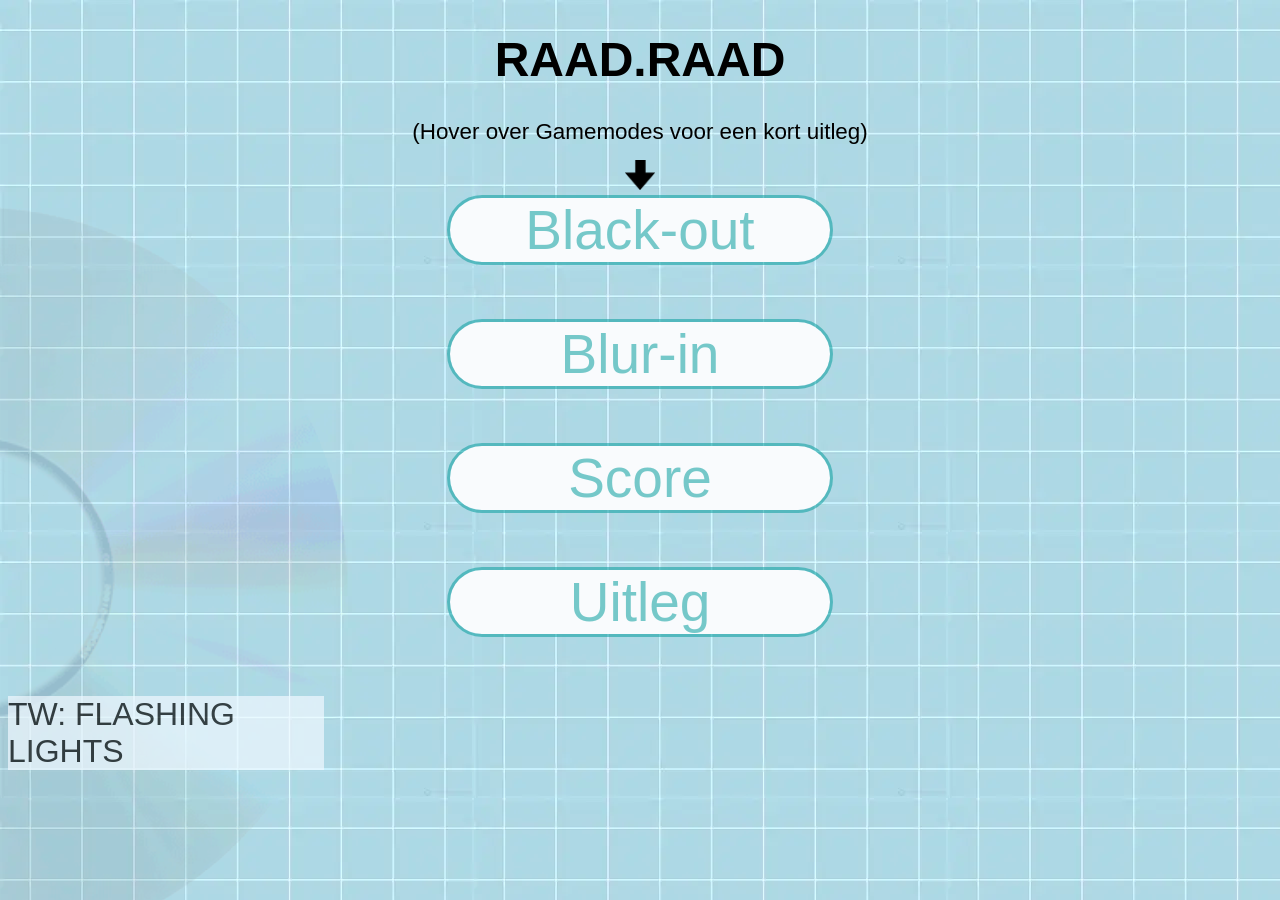
<file: hoofdpagina/hoofdpagina/index.html>
<!DOCTYPE html>
<html lang="en">
<head>
    <meta charset="UTF-8">
    <meta name="viewport" content="width=device-width, initial-scale=1.0">
    <link rel="stylesheet" href="style.css">
    <title>GUESSING-GAME</title>
</head>
<body> 
<h1>RAAD.RAAD</h1>
<p class="uitleg-mode">(Hover over Gamemodes voor een kort uitleg)</p>
<img src="arrowdown.png" alt="arrowdown" class="arrowdown">
<img src="spinningdisk.gif" alt="disk" class="diskspin" id="diskpixelated">
<nav>
<a id='blackout' class="blackstuff" href="black-out/blackout.html">Black-out</a>
<div id='uitleg'  class='verborgen'></div>
<a id='blurin'class='bluring' href="blur-reveal/blur.html">Blur-in</a>
<div id="uitleg1" class="verborgen1"></div>
<a href="Score/score.html">Score</a>
<a href="uitleg/uitleg.html">Uitleg</a>
</nav>


<p class="tw">TW: FLASHING LIGHTS</p>
    <script src="main.js"></script>
</body>
</html>
</file>
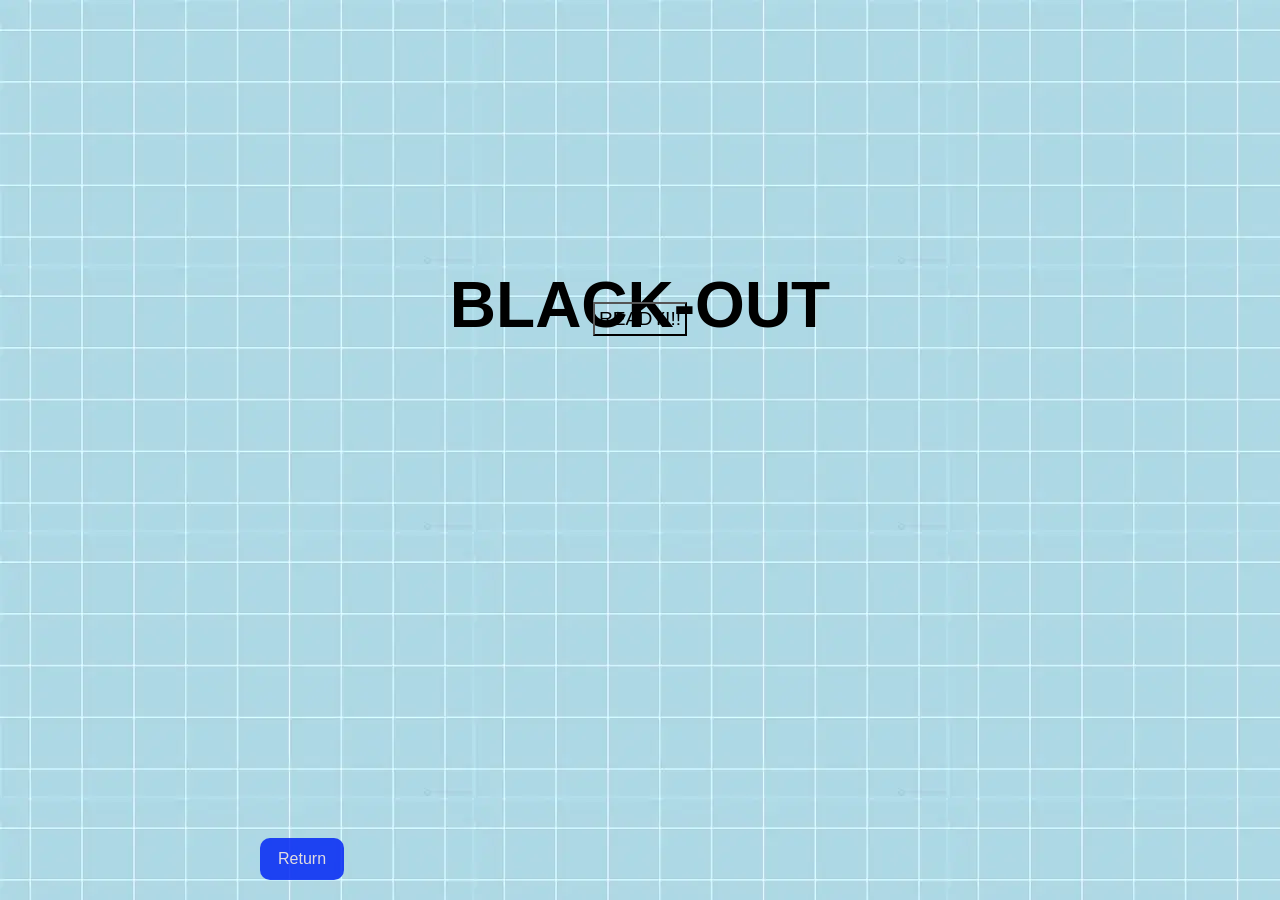
<file: hoofdpagina/hoofdpagina/black-out/blackout.html>
<!DOCTYPE html>
<html lang="en">
<head>
    <meta charset="UTF-8">
    <meta name="viewport" content="width=device-width, initial-scale=1.0">
    <link rel="stylesheet" href="blackout.css">
    <title>BLACK-OUT</title>
</head>
<body>
    <h1 id="removeblacktitleremove">BLACK-OUT</h1>
    <main class="game">
        <div class="questionpicture hide" id="questionpicture">
            <img src="oldinterface.png" alt="Picture for this question">
            <div class="tiles" id="tiles"></div>
        </div>
 
        <button id="Ready" disabled>READY!!!</button>
 
        <div id="loading" class="loading" role="status" aria-live="polite">
            <div class="spinner" aria-hidden="true"></div>
            <p>Game wordt geladen...</p>
        </div>
 
        <div id="load-error" class="load-error" role="alert" hidden>
            <p id="load-error-text"></p>
            <button id="retry-button">Opnieuw proberen</button>
        </div>
 
        <div id="explosion" class="explosion" aria-hidden="true"></div>
        <p id="question-counter" aria-live="polite"></p>
        <h2 id="question-text"></h2>
 
        <div id="geefantwoorden" class="hide">
            <button id="antwoordA" class="answer"></button>
            <button id="antwoordB" class="answer"></button>
            <button id="antwoordC" class="answer"></button>
        </div>
        <img id="final-celebration" alt="dancing">
        <p id="round-result" aria-live="polite"></p>
    </main>
    <nav class="page-links" aria-label="Page navigation">
        <a href="../index.html">Return</a>
        <button id="restart-button" class="hide2">Play again</button>
    </nav>
    <script src="../Score/score.js"></script>
    <script src="blackout.js"></script>
</body>
</html>
</file>
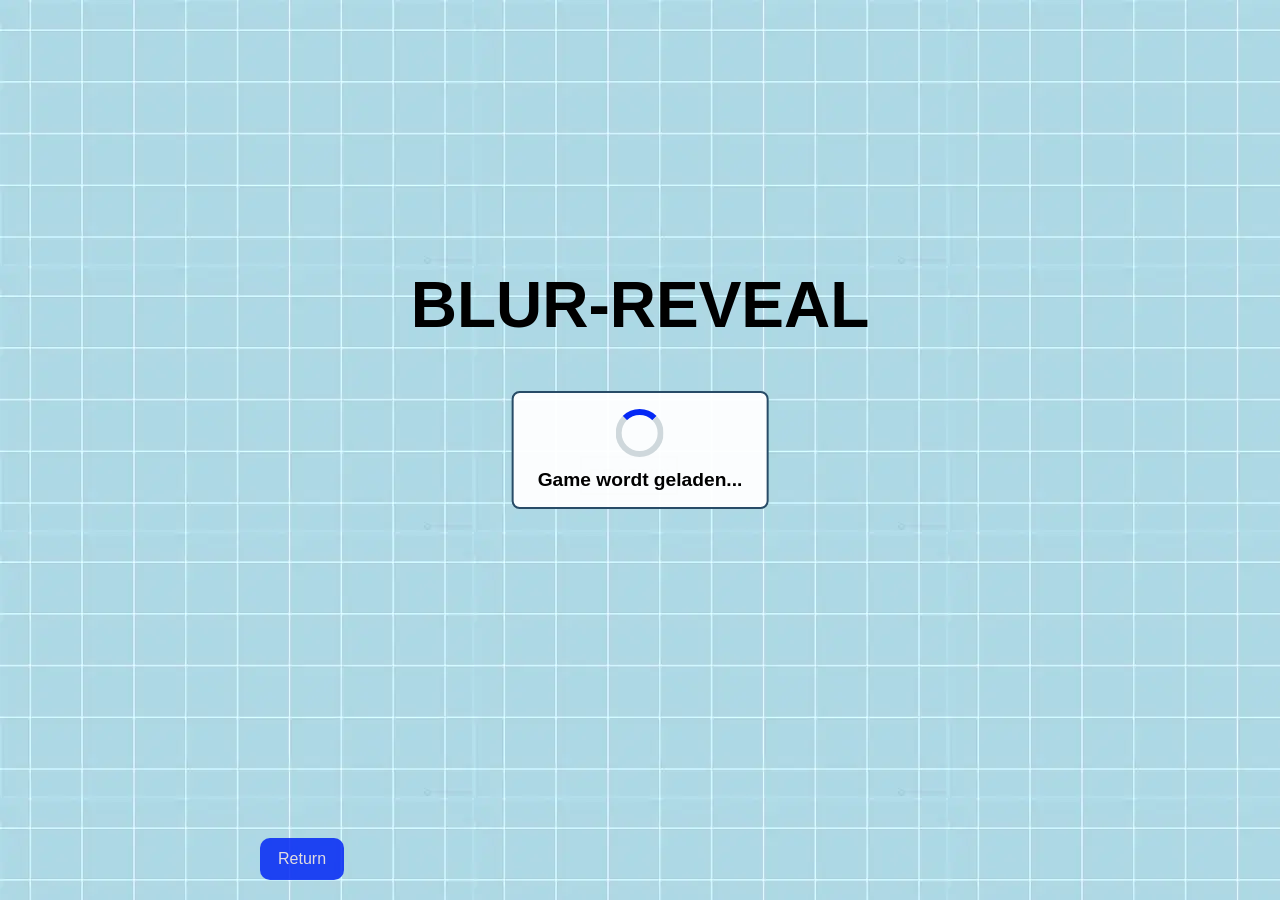
<file: hoofdpagina/hoofdpagina/blur-reveal/blur.html>
<!DOCTYPE html>
<html lang="en">
<head>
    <meta charset="UTF-8">
    <meta name="viewport" content="width=device-width, initial-scale=1.0">
    <link rel="stylesheet" href="blur.css">
    <title>BLUR</title>
</head>
<body>
    <h1 id="removeblurtitle">BLUR-REVEAL</h1>
    <main class="game">
        <div class="frogblur hidingfroggy" id="removefroggy">
             <img src="frog.png" alt="A frog, initially blurred">
        </div>
        <button id="Ready" disabled>READY!!!</button>
 
        <div id="loading" class="loading" role="status" aria-live="polite">
            <div class="spinner" aria-hidden="true"></div>
            <p>Game wordt geladen...</p>
        </div>
 
        <div id="load-error" class="load-error" role="alert" hidden>
            <p id="load-error-text"></p>
            <button id="retry-button">Opnieuw proberen</button>
        </div>
 
        <div id="explosion" class="explosion" aria-hidden="true"></div>
        <p id="question-counter" aria-live="polite"></p>
        <h2 id="question-text"></h2>
 
        <div id="geefantwoorden" class="hide">
            <button id="antwoordA" class="answer"></button>
            <button id="antwoordB" class="answer"></button>
            <button id="antwoordC" class="answer"></button>
        </div>
        <img id="final-celebration" alt="dancing">
        <p id="round-result" aria-live="polite"></p>
    </main>
    <nav class="page-links" aria-label="Page navigation">
        <a href="../index.html">Return</a>
         <button id="restart-button" class="hide2">Play again</button>
    </nav>
    <script src="../Score/score.js"></script>
    <script src="blur.js"></script>
</body>
</html>
</file>
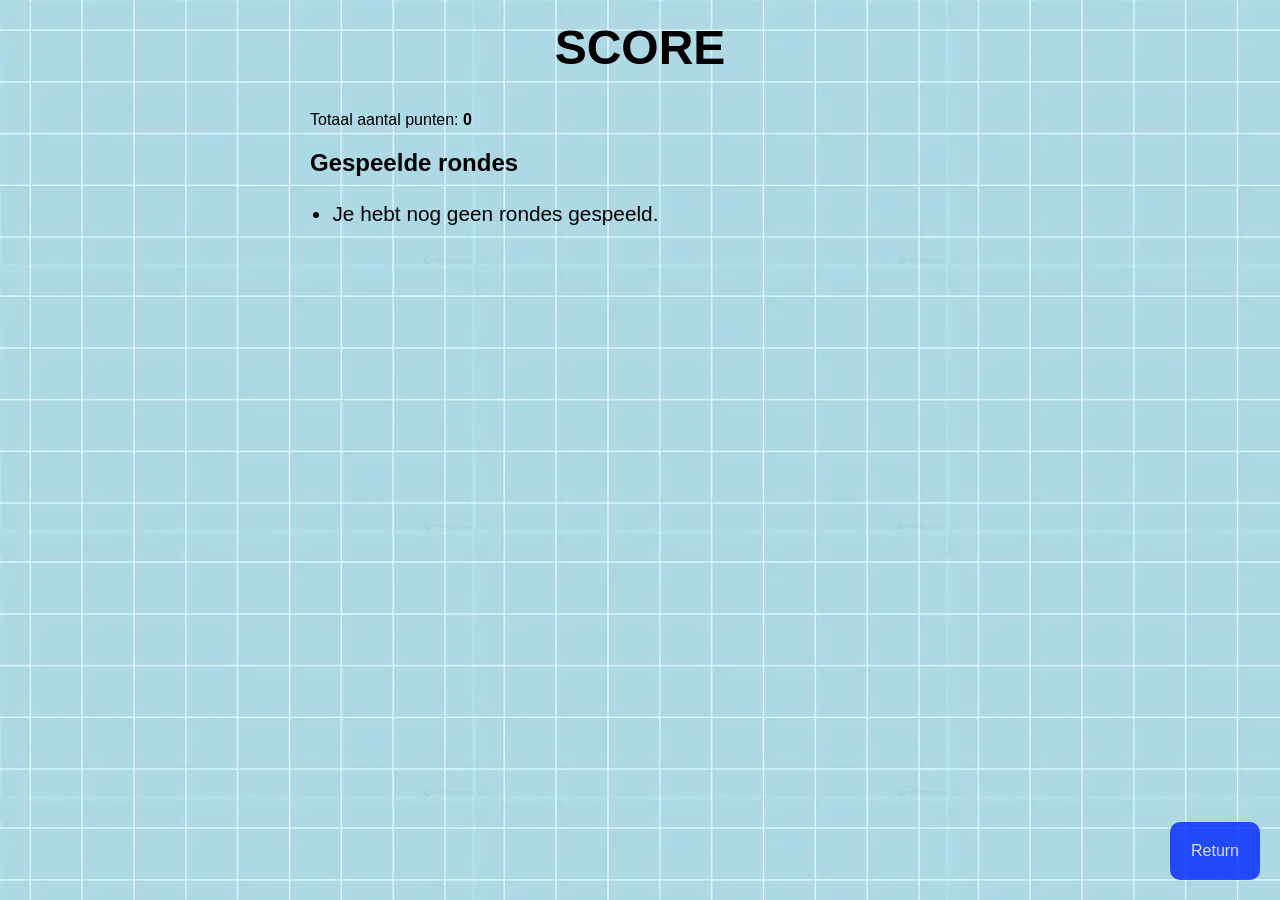
<file: hoofdpagina/hoofdpagina/Score/score.html>
<!DOCTYPE html>
<html lang="en">
<head>
    <meta charset="UTF-8">
    <meta name="viewport" content="width=device-width, initial-scale=1.0">
    <link rel="stylesheet" href="score.css">
    <title>SCORE</title>
</head>
<body>
    <h1>SCORE</h1>
    <main>
        <p>Totaal aantal punten: <strong id="total-score">0</strong></p>
        <h2>Gespeelde rondes</h2>
        <ul id="round-list"></ul>
    </main>
    <a class='card' href="../index.html">Return</a>
    <script src="score.js"></script>
</body>
</html>
</file>
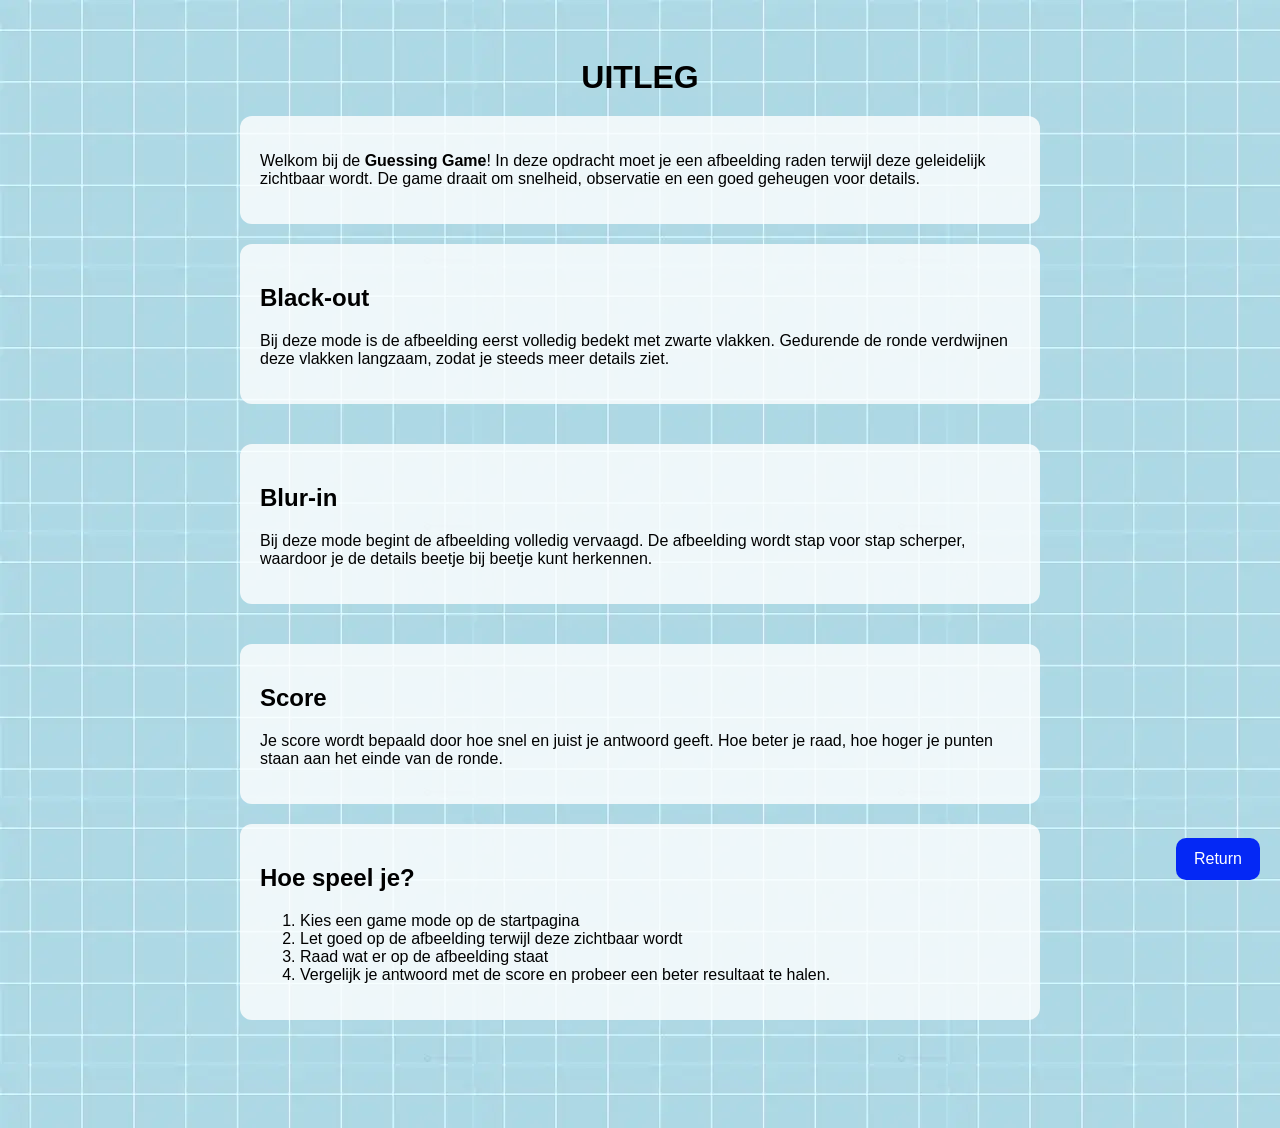
<file: hoofdpagina/hoofdpagina/uitleg/uitleg.html>
<!DOCTYPE html>
<html lang="en">
<head>
    <meta charset="UTF-8">
    <meta name="viewport" content="width=device-width, initial-scale=1.0">
    <link rel="stylesheet" href="uitleg.css">
    <title>Uitleg</title>
</head>
<body>
    <main class="container">
        <h1>UITLEG</h1>

        <section class="intro">
            <p>
                Welkom bij de <strong>Guessing Game</strong>! In deze opdracht moet je een afbeelding raden
                terwijl deze geleidelijk zichtbaar wordt. De game draait om snelheid, observatie en een goed
                geheugen voor details.
            </p>
        </section>

        <section class="cards">
            <article class="info-card blackstuff">
                <h2>Black-out</h2>
                <p>
                    Bij deze mode is de afbeelding eerst volledig bedekt met zwarte vlakken. Gedurende de ronde
                    verdwijnen deze vlakken langzaam, zodat je steeds meer details ziet.
                </p>
            </article>

            <article class="info-card bluring">
                <h2>Blur-in</h2>
                <p>
                    Bij deze mode begint de afbeelding volledig vervaagd. De afbeelding wordt stap voor stap
                    scherper, waardoor je de details beetje bij beetje kunt herkennen.
                </p>
            </article>

            <article class="info-card">
                <h2>Score</h2>
                <p>
                    Je score wordt bepaald door hoe snel en juist je antwoord geeft. Hoe beter je raad, hoe
                    hoger je punten staan aan het einde van de ronde.
                </p>
            </article>
        </section>

        <section class="steps">
            <h2>Hoe speel je?</h2>
            <ol>
                <li>Kies een game mode op de startpagina</li>
                <li>Let goed op de afbeelding terwijl deze zichtbaar wordt</li>
                <li>Raad wat er op de afbeelding staat</li>
                <li>Vergelijk je antwoord met de score en probeer een beter resultaat te halen.</li>
            </ol>
        </section>
    </main>

    <a class="card" href="../index.html">Return</a>
</body>
</html>
</file>
<file: hoofdpagina/hoofdpagina/style.css>
body{
background-image: url(babyblue.webp) ;

}

nav{
    display: flex;
     flex-direction: column;
     align-items:  center;

}
a{
    text-decoration: none;
    color: rgba(13, 160, 160, 0.555);
     display: flex;
     justify-content: center;
       font-size: 55px;
        font-family:Arial, Helvetica, sans-serif;
        outline-style:solid;
      outline-width: 3.5;
      background-color: rgb(249, 251, 253);
      border-radius: 50px;
       text-align: center;
       width: 30%;  
       margin: 30px;
}
 a:hover{
    color: rgb(8, 8, 8);
    opacity: 1;
 animation: ahover 1.6s ease forwards;
}
@keyframes ahover{
25%{font-size: 3.6rem}
100%{color: rgb(247, 247, 35)}
25%{color:rgb(127, 255, 129)}
}
h1{
    text-align: center;
    color:rgb(0, 0, 0);
    font-family:Arial, Helvetica, sans-serif;
    font-size: 3rem;

}

#uitleg{
    font-size: 1.5rem;
    transform: translateY(0);
    font-family: Cambria, Cochin, Georgia, Times, 'Times New Roman', serif;
      background-color: aliceblue;
}
.verborgen{
    opacity: 0;
    transform: translateY(20px);
    
}
#uitleg:not(.verborgen){
    animation: blackuit 0.5s ease forwards;
}
@keyframes blackuit{
    from{
        opacity: 0;
    transform: translateY(20px)
    }
    to{
        opacity: 1;
        transform: translateY(0)
    }
    100%{
        color:rgb(4, 4, 4);
    }

}
#uitleg1{
    font-size: 1.5rem;
    transform: translateY(0);
    font-family: Arial;
    background-color: aliceblue;
}
.verborgen1{
    opacity: 0;
    transform: translateY(20px)
}
#uitleg1:not(.verborgen1){
    animation: blurin 0.5s ease forwards;
}
@keyframes blurin{
    from{
        opacity: 0;
    transform: translateY(20px)
    }
    to{
        opacity: 1;
        transform: translateY(0)
    }
    100%{
        color:rgb(12, 12, 12);
        
    }

}
.diskspin{
opacity: 0.2;
    position:fixed;
    width: 60%;
    right: 72%;
    bottom: -7%;
 mix-blend-mode: darken;
}
.uitleg-mode{
        text-align: center;
    color:rgb(0, 0, 0);
    font-family:Arial, Helvetica, sans-serif;
    font-size: 1.4rem;
}
.arrowdown{
    width: 30px;
  position: fixed;
  left: 50%;
  transform: translateX(-50%);
  top: 160px; 
}
@media screen and (max-width: 1100px) {
    .diskspin{
display: none;}
}
.tw{
    font-size: 2rem;
     font-family:Arial, Helvetica, sans-serif;
     opacity: 0.7;
     background-color: aliceblue;
    max-width: 25%;
}
.diskspin:hover{
    opacity: 0.4;
}
#blurin{
    transition: transform 180ms ease;
}
#blurin:hover{
    transform: scale(1.05);
    animation: blur-in-flicker 3s ease-in-out;
}
@keyframes blur-in-flicker{
    from{filter: blur(10px)}
}
.blackstuff:hover{
    animation: blackout-flicker 2.8s ease-in-out infinite;
}
.blackstuff:hover{
    animation: blackout-flicker 2.8s ease-in-out infinite;
}
#blackout{
    transition: transform 180ms ease;
}
#blackout:hover{
    transform: scale(1.05);
     animation: blackout-flicker 3s ease-in-out infinite;
}
@keyframes blackstuff{
    25%{font-size: 3.6rem}
100%{color: rgb(247, 247, 35)}

25%{background-color: black; }
}
@keyframes blackout-flicker{
   50%{background-color: black; }
   75%{color:white;}
}
@media (prefers-reduced-motion: reduce){
    #blackout,
    #blurin,
    .blackstuff{
        animation: none;
    }
    #blackout{
        color: black;
        background-color: white;
    }
}
</file>
<file: hoofdpagina/hoofdpagina/black-out/blackout.css>
* {
  box-sizing: border-box;
}
 
body {
  min-height: 100vh;
  margin: 0;
  padding: 20px;
  display: flex;
  flex-direction: column;
  align-items: center;
  background: url(babyblue.webp);
  font-family: Arial, Helvetica, sans-serif;
  text-align: center;
}
 
h1 {
  margin: 0 0 16px;
 padding: 20%;
 font-size: 4rem;
  animation: blurtitle 3s infinite ease-in;
}
@keyframes blurtitle{
25%{color:rgb(0, 0, 0);}
50%{color: white;}
75%{color: black ;}
100%{color: white;}
 
}
.game {
  width: min(100%, 760px);
  display: flex;
  flex-direction: column;
  align-items: center;
  gap: 14px;
}
 
#oldinterface {
  position: static;
  display: block;
  width: min(100%, 520px);
  max-height: 38vh;
  object-fit: contain;
}
 
.hide {
  display: none;
}
 
#geefantwoorden.hide {
  display: none;
}
 
#Ready{
    max-width: 50%;
  padding: 0.5%;
  font-size: 1.2rem;
  cursor: pointer;
  margin:   0 22% ;
  margin-top: -40%;
background: transparent;
 
}
 
#Ready:disabled {
  cursor: not-allowed;
  opacity: 0.5;
}
 
.answer {
  max-width: 50%;
  padding: 10px  16px;
  font-size: 1.2rem;
  cursor: pointer;
  margin: 20px;
margin-left: 25%;
}
 
#geefantwoorden {
  width: min(100%, 520px);
  display: grid;
  gap: 10px;
}
 
#geefantwoorden .answer {
  width: 100%;
  min-height: 48px;
  background: rgba(255, 255, 255, 0.88);
  border: 1px solid #284c67;
  border-radius: 8px;
  overflow-wrap: anywhere;
}
 
#geefantwoorden .answer:hover:not(:disabled) {
  color: #005b72;
}
 
#geefantwoorden .answer:disabled {
  cursor: default;
}
 
#question-counter,
#question-text,
#round-result {
  margin: 0;
}
 
.page-links {
  width: min(100%, 760px);
  margin-top: auto;
  padding-top: 24px;
  display: flex;
  justify-content: space-between;
  flex-wrap: wrap;
  gap: 12px;
}
 
.page-links a {
  padding: 12px 18px;
  border-radius: 10px;
  background-color: rgb(4, 40, 245);
  color: rgb(235, 222, 222);
  text-decoration: none;
  opacity: 0.85;
}
 
.page-links button {
  padding: 12px 18px;
  border-radius: 10px;
  background-color: rgb(4, 40, 245);
  color: rgb(235, 222, 222);
  text-decoration: none;
  opacity: 0.85;
}
 
.page-links a:hover {
  opacity: 1;
}
 
.page-links button:hover {
  opacity: 1;
}
 
@media (max-width: 480px) {
  body {
    padding: 16px;
  }
 
  #oldinterface {
    max-height: 30vh;
  }
}
 
.card1:hover {
  animation: colors 0.3s infinite;
}
 
@keyframes colors {
  10% { color: greenyellow }
  20% { color: darkcyan }
  35% { color: rgb(7, 251, 255) }
  45% { color: lawngreen }
  50% { color: mediumspringgreen }
  75% { color: crimson }
  85% { color: blueviolet }
}
 
img {
  display: flex;
  justify-content: center;
  position: absolute;
  right: 27%;
  width: 45%;
}
 
.explosion {
  display: none;
  position: fixed;
  z-index: 20;
  width: min(220px, 60vw);
  aspect-ratio: 220 / 314;
  transform: translate(-50%, -50%);
  background-image: url("../explosion.png");
  background-size: 1700% 100%;
  background-position: 0 0;
  pointer-events: none;
}
 
.explosion.playing {
  display: block;
  animation: explosion-frames 1.7s steps(16, end) forwards;
}
 
#final-celebration {
  display: none;
  position: fixed;
  top: 50%;
  left: 50%;
  right: auto;
  width: min(220px, 55vw);
  height: min(220px, 55vw);
  object-fit: cover;
  transform: translate(-50%, -50%);
  z-index: 30;
  pointer-events: none;
}
 
#final-celebration.visible {
  display: block;
}
 
@keyframes explosion-frames {
  to { background-position: 100% 0 }
}
 
.antwoord1 {
  position: absolute;
  max-width: 100%;
  bottom: 80%;
  right: 50%;
  font-size: 4rem;
  background: none;
}
 
.antwoord2 {
  position: absolute;
  max-width: 100%;
  bottom: 50%;
  right: 50%;
  font-size: 4rem;
  background: none;
}
 
.antwoord3 {
  position: absolute;
  max-width: 100%;
  bottom: 20%;
  right: 50%;
  font-size: 4rem;
  background: none;
}
 
.antwoord1:hover {
  animation: changingnow 0.9s infinite;
}
 
@keyframes changingnow {
  50% { color: aqua }
}
 
.antwoord2:hover {
  animation: changingnow 0.9s infinite;
}
 
.antwoord3:hover {
  animation: changingnow 0.9s infinite;
}
 
 
 
@keyframes catopacity {
  from { opacity: 0 }
  to { opacity: 1 }
}
 
.frogblackout {
  opacity: 0;
  animation: frogtopacity 15s ease forwards;
  width: 15%;
  left: 15%;
}
 
@keyframes frogtopacity {
  from { opacity: 0 }
  to { opacity: 1 }
}
 
.hide2 {
  display: none;
}
 
.questionpicture {
  position: relative;
  width: min(100%, 300px);
}
 
.questionpicture img {
  position: static;
  display: block;
  right: auto;
  width: 100%;
  height: auto;
}
 
.tiles {
  position: absolute;
  inset: 0;
  display: grid;
  grid-template-columns: repeat(5, 1fr);
  grid-template-rows: repeat(4, 1fr);
  pointer-events: none;
}
 
.tile {
  background: black;
  transition: opacity 0.4s;
}
 
.tile.gone {
  opacity: 0;
}
.hidingfroggy{
  display:none;
}
 
/* ---------- Loading state & foutmelding ---------- */
 
[hidden] {
  display: none !important;
}
 
.loading {
  display: flex;
  flex-direction: column;
  align-items: center;
  gap: 12px;
  padding: 16px 24px;
  background: rgba(255, 255, 255, 0.9);
  border: 2px solid #284c67;
  border-radius: 8px;
  font-size: 1.2rem;
  font-weight: bold;
}
 
.loading p {
  margin: 0;
}
 
.spinner {
  width: 48px;
  height: 48px;
  border: 6px solid #cfd8dc;
  border-top-color: rgb(4, 40, 245);
  border-radius: 50%;
  animation: spin 0.8s linear infinite;
}
 
@keyframes spin {
  to { transform: rotate(360deg); }
}
 
.load-error {
  padding: 16px 24px;
  background: #ffe5e5;
  border: 2px solid crimson;
  border-radius: 8px;
  color: #8b0000;
  font-size: 1.1rem;
}
 
.load-error p {
  margin: 0 0 12px;
}
</file>
<file: hoofdpagina/hoofdpagina/blur-reveal/blur.css>
*{
  box-sizing: border-box;
}
 
body {
  min-height: 100vh;
  margin: 0;
  padding: 20px;
  display: flex;
  flex-direction: column;
  align-items: center;
  background: url(babyblue.webp);
  font-family: Arial, Helvetica, sans-serif;
  text-align: center;
}
 
h1 {
 margin: 0 0 16px;
 padding: 20%;
 font-size: 4rem;
  animation: blurintitle 0.5s infinite ease-in-out;
}
@keyframes blurintitle{
    from{filter: blur(6px)}
    to{filter: blur(5px)}
}
 
 
.game {
  flex: 1;
  width: min(100%, 760px);
  display: flex;
  flex-direction: column;
  align-items: center;
  gap: 14px;
 
}
 
#oldinterface,
.frogblur img {
  position: static;
  display: block;
  width: min(100%, 520px);
  max-height:  38vh;
  object-fit: contain;
}
 
.frogblur {
  width: 100%;
  display: flex;
  justify-content: center;
}
 
.frogblur img {
  filter: blur(10px);
}
 
.frogblur.revealing img {
  animation: blurfroggy 5s ease forwards;
}
 
@keyframes blurfroggy {
  from { filter: blur(10px); }
  to { filter: blur(0); }
}
 
.hide,
.hidingfroggy {
  display: none;
}
 
#geefantwoorden.hide {
  display: none;
}
 
#Ready{
    max-width: 50%;
  padding: 0.5%;
  font-size: 1.2rem;
  cursor: pointer;
  margin:   0 22% ;
  bottom: 45%;
background: transparent;
}
 
#Ready:disabled {
  cursor: not-allowed;
  opacity: 0.5;
}
 
.answer {
  max-width: 50%;
  padding: 10px 16px;
  font-size: 1.2rem;
  cursor: pointer;
}
 
#geefantwoorden {
  width: min(100%, 520px);
 display: grid;
  gap: 10px;
  margin-top: auto;
margin-bottom: -150px;
margin-right: -550px;
}
 
#geefantwoorden .answer {
 width: 100%;
box-sizing: border-box;
min-height:  48px;
background: rgba(255, 255, 255, 0.88);
border: 1px solid #284c67;
border-radius: 8px;
overflow-wrap: anywhere;
min-width: 0;
position: relative;
}
#geefantwoorden .answer:hover:not(:disabled) {
  color: #005b72;
}
 
#geefantwoorden .answer:disabled {
  cursor: default;
}
 
#question-counter,
#question-text,
#round-result {
  margin: 0;
}
 
.page-links {
  width: min(100%, 760px);
  margin-top: auto;
  padding-top: 24px;
  display: flex;
  justify-content: space-between;
  gap: 12px;
}
 
.page-links a {
  padding: 12px 18px;
  border-radius: 10px;
  background-color: rgb(4, 40, 245);
  color: rgb(235, 222, 222);
  text-decoration: none;
  opacity: 0.85;
}
.page-links button {
  padding: 12px 18px;
  border-radius: 10px;
  background-color: rgb(4, 40, 245);
  color: rgb(235, 222, 222);
  text-decoration: none;
  opacity: 0.85;
}
.page-links button:hover {
  opacity: 1;
}
.page-links a:hover {
  opacity: 1;
}
 
@media (max-width: 480px) {
  body {
    padding: 16px;
  }
 
  #oldinterface,
  .frogblur img {
    max-height: 30vh;
  }
 
  .page-links {
    flex-wrap: wrap;
  }
}
h1{
  display: flex;
  justify-content: center;
  font-family:Arial, Helvetica, sans-serif;
}
button{
 position:absolute;
    bottom: 200px;
    right: 25%;
    display: flex;
    max-width: 100%;
 
}
.card1{
background: none  ;
font-size: 2.2rem;
}
.card1:hover{
  animation: colors 0.3s infinite;
}
@keyframes colors {
  10%{color: greenyellow}
  20%{color:darkcyan}
  35%{color:rgb(7, 251, 255)}
  45%{color: lawngreen}
 50%{color:mediumspringgreen}
 75%{color:crimson}
 85%{color:blueviolet}
}
img{
  display:flex;
  justify-content: center;
  position: absolute;
  right: 27%;
max-width: 100%;
width: 45%;
}
.hide{
  display: none;
}
.explosion{
  display: none;
  position: fixed;
  z-index: 20;
  width: min(220px, 60vw);
  aspect-ratio: 220 / 314;
  transform: translate(-50%, -50%);
  background-image: url("../explosion.png");
  background-size: 1700% 100%;
  background-position: 0 0;
  pointer-events: none;
}
.explosion.playing{
  display: block;
  animation: explosion-frames 1.7s steps(16, end) forwards;
}
#final-celebration{
  display: none;
  position: fixed;
  top: 50%;
  left: 50%;
  right: auto;
  width: min(220px, 55vw);
  height: min(220px, 55vw);
  object-fit: cover;
  transform: translate(-50%, -50%);
  z-index: 30;
  pointer-events: none;
}
#final-celebration.visible{
  display: block;
}
@keyframes explosion-frames{
  to{background-position: 100% 0}
}
.antwoord1{
  position: absolute;
  max-width: 100%;
  bottom: 80%;
  right: 50%;
  font-size: 4rem;
  background: none;
}
.antwoord2{
  position: absolute;
  max-width: 100%;
  bottom: 50%;
  right: 50%;
  font-size: 4rem;
  background: none;
}
.antwoord3{
  position: absolute;
  max-width: 100%;
  bottom: 20%;
  right: 50%;
  font-size: 4rem;
  background: none;
}
.antwoord1:hover{
animation: changingnow 0.9s infinite;
}
@keyframes changingnow{
 50%{color:aqua}
}
.antwoord2:hover{
animation: changingnow 0.9s infinite;
}
.antwoord3:hover{
animation: changingnow 0.9s infinite;
}
.frogblur{
  display:flex;
  justify-content: center;
  position: absolute;
  right: 27%;
max-width: 100%;
width: 45%;
top: 22%;
filter: blur(10px);
}
.frogblur.revealing {
  animation: blurfroggy 5s ease forwards;
}
@keyframes blurfroggy {
  0% { filter: blur(10px); }
  1% { filter: blur(10px); }
  10% { filter: blur(10px); }
  25% { filter: blur(10px); }
  50% { filter: blur(10px); }
  100% { filter: blur(0); }
}
 
.hidingfroggy{
  display: none
}
.antwoordiss{
   font-family:Arial, Helvetica, sans-serif;
   font-size: 3rem;
   display: flex;
   justify-content: center;
}
.scoreyg{
  font-size: 5rem;
}
.hide2 {
    display: none;
 
}
 
/* ---------- Loading state & foutmelding ---------- */
 
[hidden] {
  display: none !important;
}
 
.loading,
.load-error {
  position: fixed;
  top: 50%;
  left: 50%;
  transform: translate(-50%, -50%);
  z-index: 40;
  max-width: min(90vw, 420px);
}
 
.loading {
  display: flex;
  flex-direction: column;
  align-items: center;
  gap: 12px;
  padding: 16px 24px;
  background: rgba(255, 255, 255, 0.95);
  border: 2px solid #284c67;
  border-radius: 8px;
  font-size: 1.2rem;
  font-weight: bold;
}
 
.loading p {
  margin: 0;
}
 
.spinner {
  width: 48px;
  height: 48px;
  border: 6px solid #cfd8dc;
  border-top-color: rgb(4, 40, 245);
  border-radius: 50%;
  animation: spin 0.8s linear infinite;
}
 
@keyframes spin {
  to { transform: rotate(360deg); }
}
 
.load-error {
  padding: 16px 24px;
  background: #ffe5e5;
  border: 2px solid crimson;
  border-radius: 8px;
  color: #8b0000;
  font-size: 1.1rem;
}
 
.load-error p {
  margin: 0 0 12px;
}

.load-error button {
  position: static;
  display: inline-block;
  padding: 10px 16px;
  font-size: 1rem;
  cursor: pointer;
}
</file>
<file: hoofdpagina/hoofdpagina/Score/score.css>
body {
    margin: 0;
    min-height: 100vh;
    display: flex;
    flex-direction: column;
    background: url(babyblue2.webp);
    font-family: Arial, Helvetica, sans-serif;
}

main {
    flex: 1;
    width: min(90vw, 700px);
    margin: 0 auto;
    padding: 0 20px 40px;
    box-sizing: border-box;
}

#round-list {
    margin: 0;
    padding-left: 1.4rem;
    line-height: 1.6;
    overflow-wrap: anywhere;
   
}

#round-list li {
    margin-bottom: 10px;
     font-family: Arial, Helvetica, sans-serif;
     font-size: 1.3rem;
}
a {
    align-self: flex-end;
    color: rgb(235, 222, 222);
    text-decoration: none;
    display: flex;
    justify-content: center;
    align-items: center;
    margin: 0 20px 20px 0;
    font-family: Arial, Helvetica, sans-serif;
    opacity: 0.8;
}

.card {
    background-color: rgb(0, 38, 255);
    width: 50px;
    padding: 20px;
    border-radius: 10px;
}

a:hover {
    opacity: 1;
}

h1 {
    text-align: center;
    color: rgb(0, 0, 0);
    font-family: Arial, Helvetica, sans-serif;
    font-size: 48px;
    margin: 20px 0;
}
</file>
<file: hoofdpagina/hoofdpagina/uitleg/uitleg.css>
body{
    background-image: url(babyblue.webp);
}

.container {
    max-width: 800px;
    margin: 0 auto;
    padding: 30px 20px 80px;
}

h1 {
    text-align: center;
    margin-bottom: 20px;
     font-family:Arial, Helvetica, sans-serif;
}
.intro, .info-card, .steps {
    background: rgba(255,255,255,0.8);
    border-radius: 12px;
    padding: 20px;
    margin-bottom: 20px;
     font-family:Arial, Helvetica, sans-serif;  
}

.cards {
    display: grid;
    gap: 20px;
}

.card {
    position: fixed;
    right: 20px;
    bottom: 20px;
   background-color: rgb(4, 40, 245);   
    color: white;
    text-decoration: none;
    padding: 12px 18px;
    border-radius: 10px;
    font-family:Arial, Helvetica, sans-serif;  
}

.blackstuff:hover {
    animation: blackstuff 1.6s ease forwards;
}

@keyframes blackstuff {
    50% {background-color:black;color: rgb(247, 247, 35); }
    
}

.bluring:hover {
    animation: bluring 1.6s ease forwards;
}

@keyframes bluring {
    from {  filter: blur(6px); }
    to { color: rgb(247, 247, 35); }
}

@media (max-width: 600px) {
    .card {
        position: static;
        display: inline-block;
        margin: 20px;
    }
}
</file>
